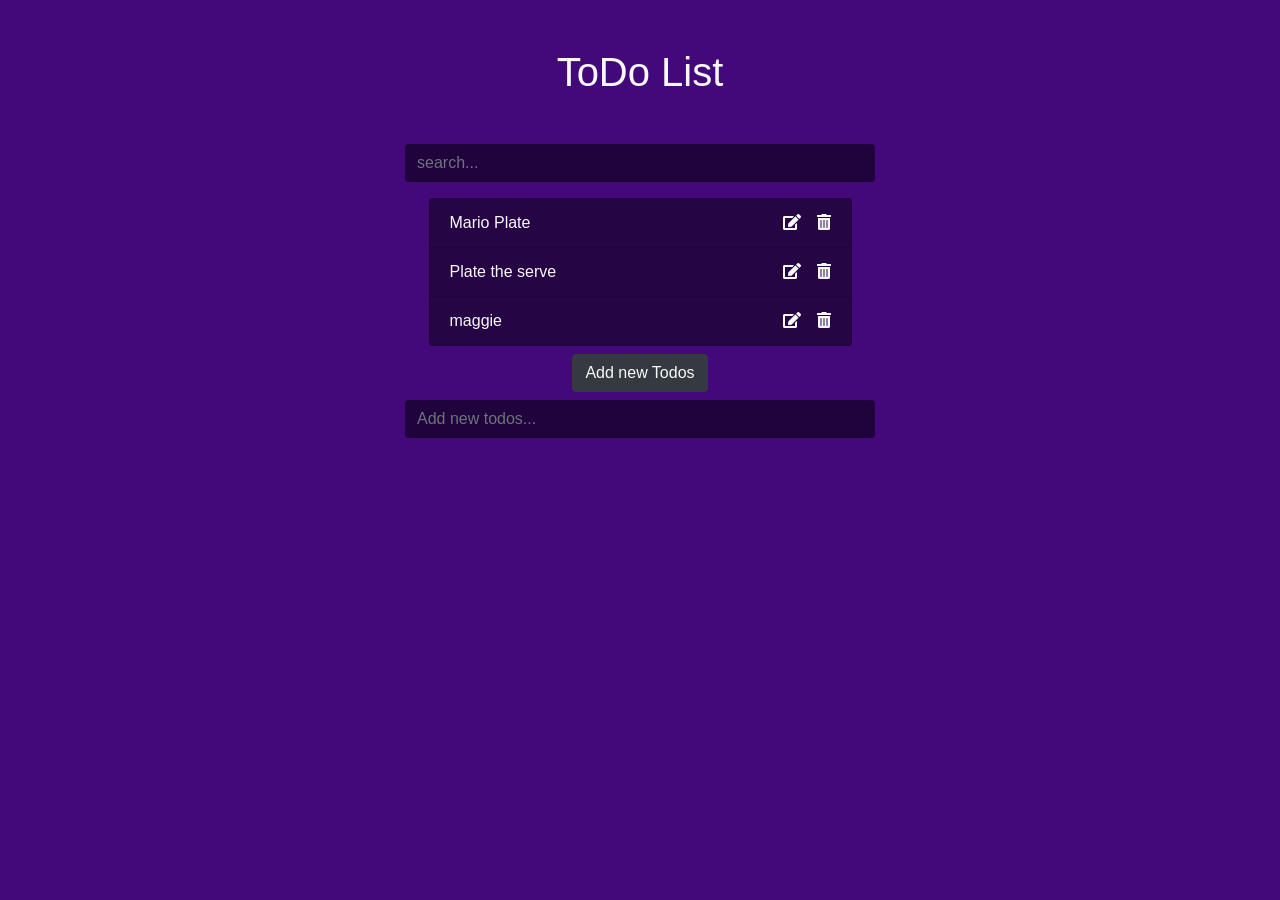
<file: index.html>
<!DOCTYPE html>
<html lang="en">
  <head>
    <title>Todos</title>
    <!-- Required meta tags -->
    <meta charset="utf-8" />
    <meta
      name="viewport"
      content="width=device-width, initial-scale=1, shrink-to-fit=no"
    />
    <!--        Bootstrap -->
    <link
      rel="stylesheet"
      href="https://stackpath.bootstrapcdn.com/bootstrap/4.3.1/css/bootstrap.min.css"
      integrity="sha384-ggOyR0iXCbMQv3Xipma34MD+dH/1fQ784/j6cY/iJTQUOhcWr7x9JvoRxT2MZw1T"
      crossorigin="anonymous"
    />

     <!-- Font Awesome -->
     <link
     rel="stylesheet"
     href="https://use.fontawesome.com/releases/v5.15.4/css/all.css"
     integrity="sha384-DyZ88mC6Up2uqS4h/KRgHuoeGwBcD4Ng9SiP4dIRy0EXTlnuz47vAwmeGwVChigm"
     crossorigin="anonymous"
   />

    <!-- Styleseet -->
    <link rel="stylesheet" href="style.css" />
  </head>
  <body>
    <!-- <div class="container">
      <header class="text-center text-light my-4">
        <h1 class="mb-4">ToDo List</h1>
        <form class="search">
          <input class="form-control m-auto" type="text" name="search" placeholder="search">
        </form>
      </header>

      <ul class="list-group todos mx-auto text-light">
        <li class="list-group-item d-flex justify-content-between align-items-center">
          <span>play mariokart</span><i class="fas fa-trash-alt delete"></i></li>
        <li class="list-group-item d-flex justify-content-between align-items-center">
          <span>defeat anon in zelda</span><i class="fas fa-trash-alt delete"></i></li>
        <!-- <li class="list-group-item d-flex justify-content-between align-items-center">
          <span>make a viie pie</span><i class="fas fa-trash-alt delete"></i></li> -->
      <!-- </ul> --> 

      <!-- <form class="add text-center my-4 text-light">
        <label >Add new ToDo</label>
        <input class="abc form-control m-auto" type="text" name="add">
      </form>

    </div> -->
<!-- ////////////////////////////////////////////////////////////////////////////// -->

<div class="container">
  <header>
    <h1 class="text-center my-5 text-light ">ToDo List</h1>
    <form class="search">
      <input type="text" id="search" name="search" class="form-control m-auto" placeholder="search...">
    </form>
  </header>
  <ul class="todos list-group mt-3 text-light">
  <li class="list-group-item d-flex justify-content-between align-items-center"><span>Mario Plate</span><span><i class="fas fa-edit mx-3 edit"></i><i class="fas fa-trash-alt delete"></i></li>
  <li class="list-group-item d-flex justify-content-between align-items-center"><span>Plate the serve</span><span><i class="fas fa-edit mx-3 edit"></i><i class="fas fa-trash-alt delete"></i></span></li>
  <li class="list-group-item d-flex justify-content-between align-items-center"><span>maggie</span><span><i class="fas fa-edit mx-3 edit"></i><i class="fas fa-trash-alt delete"></i></span></li>
  </ul>
  <form class="add text-center mt-2 ">
    <label class="text-light btn btn-dark" >Add new Todos</label>
    <input type="text" class="form-control m-auto" name="add" id="add" placeholder="Add new todos...">
  </form>
</div>






    <!-- Optional JavaScript -->
    <!-- jQuery first, then Popper.js, then Bootstrap JS -->
    <script src="https://code.jquery.com/jquery-3.3.1.slim.min.js" integrity="sha384-q8i/X+965DzO0rT7abK41JStQIAqVgRVzpbzo5smXKp4YfRvH+8abtTE1Pi6jizo" crossorigin="anonymous"></script>
    
    <script src="script.js"></script>

    <script src="https://cdnjs.cloudflare.com/ajax/libs/popper.js/1.14.7/umd/popper.min.js" integrity="sha384-UO2eT0CpHqdSJQ6hJty5KVphtPhzWj9WO1clHTMGa3JDZwrnQq4sF86dIHNDz0W1" crossorigin="anonymous"></script>
    <script src="https://stackpath.bootstrapcdn.com/bootstrap/4.3.1/js/bootstrap.min.js" integrity="sha384-JjSmVgyd0p3pXB1rRibZUAYoIIy6OrQ6VrjIEaFf/nJGzIxFDsf4x0xIM+B07jRM" crossorigin="anonymous"></script>
  
   
  
  </script>
  </body>
</html>
</file>
<file: style.css>
/* body{
    background-color: #352f5b;
}
.container{
    width: 400px;
} */

    /* .abc,.abc:focus{ */
   /* input[type=text],
input[type=text]:focus
{ color: #fff;
    border: none;
    background: rgb(0,0,0,0.2);
    max-width: 400px;
}
.todos li{
    background: #423a6f;
}
.delete{
    cursor: pointer;
}
.delete:hover{
    
    color: red;
} */
.filtered{
    display: none !important;
 /* !important override any class on element with 'filtered' class */
}
/* /////////////////////////////////////////////////////////////////////// */
body{
    background-color: rgb(67, 8, 122);
}
.container{
    max-width: 500px;
}
.todos{
    width: 90%;
    margin: 0px auto;
}
.todos li{
    background-color: rgb(38, 5, 69);
}
form label{
    cursor: pointer;
}
.delete:hover{
    color: rgb(216, 86, 86);
    cursor: pointer;
}
.edit:hover{
    color: rgb(77, 81, 78);
    cursor: pointer;
}
.add label:hover{
background-color: rgb(2, 135, 62);
font-size: larger;
}
input[type=text],
input[type=text]:focus{
    border: none;
    color: #fff;
    background-color:rgb(32, 2, 61);
   
}
</file>
<file: todos.css>
/* body{
    background-color: #352f5b;
}
.container{
    width: 400px;
} */

    /* .abc,.abc:focus{ */
   /* input[type=text],
input[type=text]:focus
{ color: #fff;
    border: none;
    background: rgb(0,0,0,0.2);
    max-width: 400px;
}
.todos li{
    background: #423a6f;
}
.delete{
    cursor: pointer;
}
.delete:hover{
    
    color: red;
} */
.filtered{
    display: none !important;
 /* !important override any class on element with 'filtered' class */
}
/* /////////////////////////////////////////////////////////////////////// */
body{
    background-color: rgb(67, 8, 122);
}
.container{
    max-width: 500px;
}
.todos{
    width: 90%;
    margin: 0px auto;
}
.todos li{
    background-color: rgb(38, 5, 69);
}
form label{
    cursor: pointer;
}
.delete:hover{
    color: red;
    cursor: pointer;
}
.edit:hover{
    color: rgb(77, 81, 78);
    cursor: pointer;
}
.add label:hover{
background-color: rgb(2, 135, 62);
font-size: larger;
}
input[type=text],
input[type=text]:focus{
    border: none;
    color: #fff;
    background-color:rgb(32, 2, 61);
   
}
</file>
